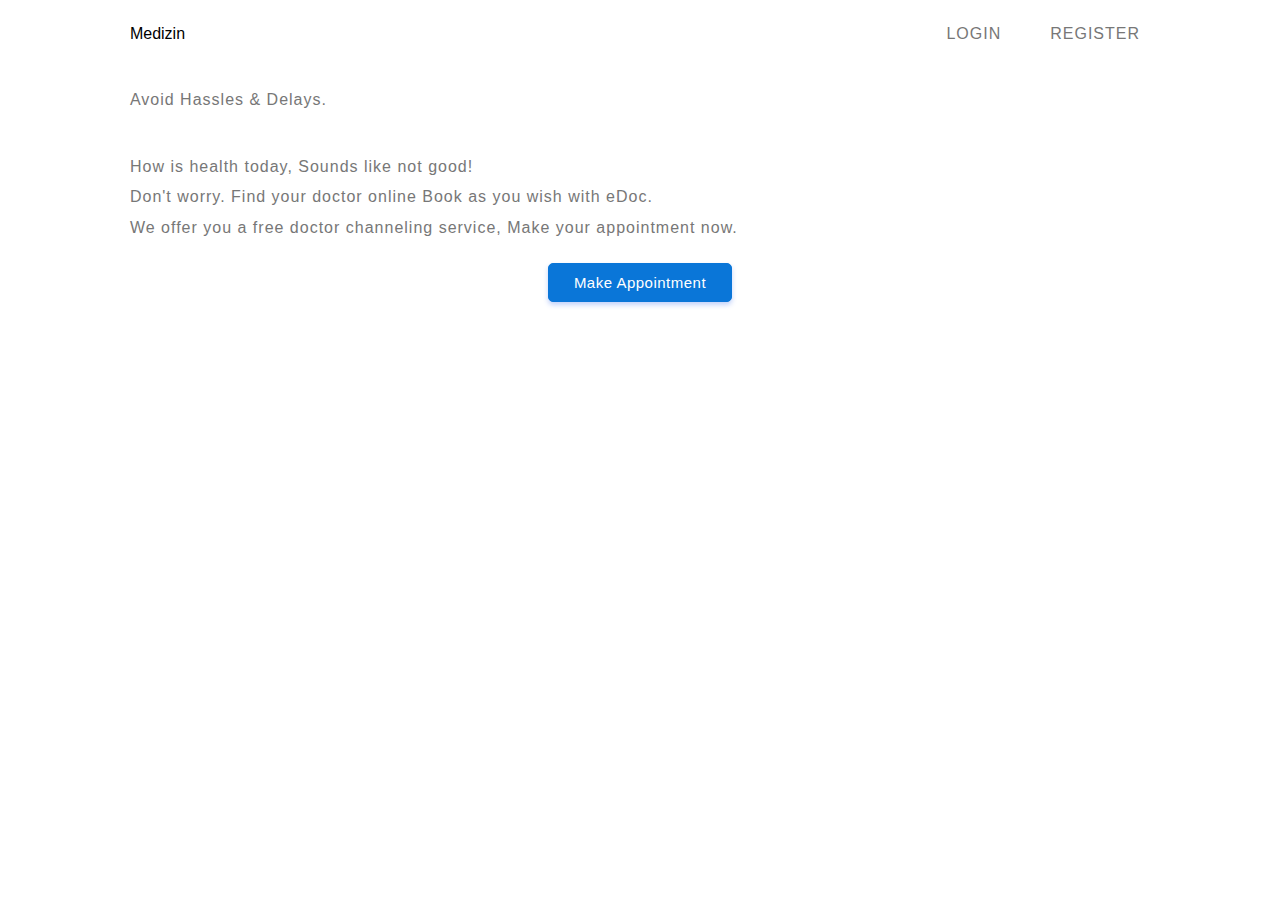
<file: index.html>
<!DOCTYPE html>
<html lang="en">
<head>
    <meta charset="UTF-8">
    <meta http-equiv="X-UA-Compatible" content="IE=edge">
    <meta name="viewport" content="width=device-width, initial-scale=1.0">
    <link rel="stylesheet" href="css/animations.css">  
    <link rel="stylesheet" href="css/main.css">  
    <link rel="stylesheet" href="css/index.css">
    <title>Medizin</title>
    <style>
        table{
            animation: transitionIn-Y-bottom 0.5s;
        }
    </style>
        
</head>
<body>
    
    <div class="full-height">
        <center>
        <table border="0">
            <tr>
                <td width="80%">
                    <font class="edoc-logo">Medizin</font>
                    <font class="edoc-logo-sub"></font>
                </td>
                <td width="10%">
                   <a href="login.php"  class="non-style-link"><p class="nav-item">LOGIN</p></a>
                </td>
                <td  width="10%">
                    <a href="signup.php" class="non-style-link"><p class="nav-item" style="padding-right: 10px;">REGISTER</p></a>
                </td>
            </tr>
            
            <tr>
                <td  colspan="3">
                    <p class="heading-text">Avoid Hassles & Delays.</p>

                </td>
            </tr>
            <tr>
                <td  colspan="3">
                    <p class="sub-text2">How is health today, Sounds like not good!<br>Don't worry. Find your doctor online Book as you wish with eDoc. <br>
                    We offer you a free doctor channeling service, Make your appointment now.</p>
                </td>
            </tr>
            <tr>
                
                <td colspan="3">
                    <center>
                    <a href="login.php" >
                        <input type="button" value="Make Appointment" class="login-btn btn-primary btn" style="padding-left: 25px;padding-right: 25px;padding-top: 10px;padding-bottom: 10px;">
                    </a>
                </center>
                </td>
                
            </tr>
            <tr>
                <td colspan="3">
                   
                </td>
            </tr>
        </table>
        <p class="sub-text2 footer-hashen"></p>
    </center>
    
    </div>
</body>
</html>
</file>
<file: css/animations.css>
/*These transition are from youtube*/

@keyframes transitionIn-X{
    from {
            opacity: 0;
            transform: translateX(-10px);

    }

    to {
            opacity: 1;
            transform: translateX(0);
    }
}
    


@keyframes transitionIn-Y-over{
    from {
            opacity: 0;
            transform: translateY(-10px);

    }

    to {
            opacity: 1;
            transform: translateY(0);
    }
}
    
@keyframes transitionIn-Y-bottom{
    from {
            opacity: 0;
            transform: translateY(30px);

    }

    to {
            opacity: 1;
            transform: translateY(0);
    }
}
    

/* Transition end */
</file>
<file: css/main.css>
@import url('font-inter.css');
:root {
  --primarycolor: #0A76D8;
  --primarycolorhover: #006dd3;
  --btnice:#D8EBFA;
  --btnnicetext:#1b62b3;
}

body{
    margin: 0;
    padding: 0;
    border-spacing: 0;
    font-family: 'Inter', sans-serif;
    
}

*, ::after, ::before{
    box-sizing: border-box;
}


/*------custom-scroll-bar - from w3schools.com------------------*/
/* width */
::-webkit-scrollbar {
    width: 5px;
  }
  
  /* Track */
  ::-webkit-scrollbar-track {
    background: #f1f1f1; 
  }
   
  /* Handle */
  ::-webkit-scrollbar-thumb {
    background: #888; 
    border-radius: 12px;
  }
  
  /* Handle on hover */
  ::-webkit-scrollbar-thumb:hover {
    background: #555; 
  }





.input-text{
    border-radius: 4px;
    border: 0.5px solid rgb(226, 226, 226);
    padding: 10px;
    width: 92%;
    transition: 0.2s;
    outline: none;
}

.input-text{
    border: 1px solid #e9ecef;
    font-size: 14px;
    line-height: 26px;
    background-color: #fff;
    display: block;
    width: 100%;
    padding: .375rem .75rem;
    font-weight: 300;
    line-height: 1.5;
    color: #212529;
    background-color: #fff;
    background-clip: padding-box;
    -webkit-appearance: none;
    -moz-appearance: none;
    appearance: none;
    border-radius: .25rem;
    transition: border-color .15s ease-in-out,box-shadow .15s ease-in-out;
}

.input-text:hover{
    background-color: rgb(250, 250, 250);
    transition: 0.2s;
    outline: none;
}

.input-text:focus{
    border: 1px solid rgb(10,118,216);
    transition: 0.2s;
}

.input-text::placeholder{
    font-family: 'Inter', sans-serif;
}



/* -----------Buttons---------------*/
.btn{
    cursor: pointer;
    padding: 8px 20px;
    outline: none;
    text-decoration: none;
    font-size: 15px;
    letter-spacing: 0.5px;
    transition: all 0.3s;
    border-radius: 5px;
    font-family: 'Inter', sans-serif;
}


.btn:hover{
    background-color: var(--primarycolorhover);
    box-shadow: none;
    transition: all 0.5s;
    font-family: 'Inter', sans-serif;

}


.btn-primary{
    background-color: var(--primarycolor) ;
    border: 1px solid var(--primarycolor) ;
    color: #fff ;
    box-shadow: 0 3px 5px 0 rgba(57,108,240,0.3);
}

.btn-primary-soft{
    background-color: #D8EBFA ;
    /*border: 1px solid rgba(57,108,240,0.1) ;*/    color: #1969AA;
    font-weight: 500;
    font-size: 16px;
    border: none;
    /*box-shadow: 0 3px 5px 0 rgba(57,108,240,0.3)*/
}


.btn-primary-soft:hover{
    background-color: var(--primarycolor) ;
    /*border: 1px solid rgba(57,108,240,0.1) ;*/
    color: #fff ;
    box-shadow: 0 3px 5px 0 rgba(57,108,240,0.3);
}


.btn-in-text{
    font-size: 15px;
    letter-spacing: 0.5px;
}

.non-style-link:link, .non-style-link:visited, .non-style-link:hover, .non-style-link:active{
    text-decoration: none;
    color: rgb(43, 43, 43);
}




.btn-label{
    margin-left: 10px;
    padding: 12px 12px;
    outline: none;
    text-decoration: none;
    font-size: 15px;
    letter-spacing: 0.5px;
    transition: all 0.3s;
    border-radius: 5px;
    background-color: #f0f0f073;
    border: 1px solid rgba(57,108,240,0.1) ;
    font-family: 'Inter', sans-serif;
}


.sub-table{
    border: 1px solid #ebebeb;
    border-radius: 8px;
    
}

.filter-container{
  width: 92.5%;
  border: 1px solid #ebebeb;
  border-radius: 8px;
  margin-bottom: 20px;
  border-spacing: 0;
  padding: 0;
}

.filter-container-items{
  margin-top: 7.5px;
  margin-left: 20px;


}
.table-headin{
    font-size: 16px;
    font-weight: 500;
    padding: 10px;
    border-bottom: 3px solid var(--primarycolor);
}

.abc{
  width: 100%;
  height: 550px;
  overflow: auto;
}





        
.overlay {
    position: fixed;
    top: 0;
    bottom: 0;
    left: 0;
    right: 0;
    background: rgba(0, 0, 0, 0.7);
    transition: opacity 500ms;
    opacity: 1;
  }
  .overlay:target {
    visibility: visible;
    opacity: 1;
    
  }
  
  .popup {
    margin: 70px auto;
    padding: 20px;
    background: #fff;
    border-radius: 5px;
    width: 50%;
    position: relative;
    transition: all 5s ease-in-out;
  }
  
  .popup h2 {
    margin-top: 0;
    color: #333;
  }
  .popup .close {
    position: absolute;
    top: 20px;
    right: 30px;
    transition: all 200ms;
    font-size: 30px;
    font-weight: bold;
    text-decoration: none;
    color: #333;
  }
  .popup .close:hover {
    color: var(--primarycolorhover);
  }
  .popup .content {
    max-height: 30%;
    overflow: auto;
  }
  
  @media screen and (max-width: 700px){
    .box{
      width: 70%;
    }
    .popup{
      width: 70%;
    }
  }


input[type=search] {
    background-image: url('../img/search.svg');
    background-position: 10px 50%;
    background-repeat: no-repeat;
    transition: 0.5s;
    padding: 8px 20px 8px 40px;
}

input[type=search]:focus {
    transition: 0.5s;
}

.box {
  width: 120px;
  height: 30px;
  border: 1px solid #e9ecef;
  font-size: 14px;
  color: #212529;
  background-color: #fff;
  line-height: 26px;
  font-weight: 300;
  border-radius: .25rem;
  padding: .375rem .75rem;
  line-height: 1.5;
  width: 100%;
  background-clip: padding-box;
  transition: border-color .15s ease-in-out,box-shadow .15s ease-in-out;
}



.btn-primary-gray{
  background-color: #fff;
  border: 2px solid #c9cbce9f;
  color: #212529d0;
  box-shadow: 0 3px 5px 0 rgba(95, 95, 97, 0.3);
}



.btn-primary-gray:hover{
  background-color: #5185ffa9;
  box-shadow: 0 3px 5px 0 rgba(95, 95, 97, 0.3);
}



.button-icon{
  
  background-position: 10px 50%;
  background-repeat: no-repeat;
  transition: 0.5s;
  padding: 8px 20px 8px 40px;
}



.menu-btn{
  padding:6px;
  color: #3b3b3b;
  background-position: 30% 50%;
  background-repeat: no-repeat;
  transition: 0.5s;
  
}

.menu-text{
  padding-left: 40%;
  font-weight: 500;
  font-size: 16px;
  
}


.menu-active{
  color: var(--primarycolor);
  border-right: 7px solid var(--primarycolor);
  background-color: var();
}

.menu-btn:hover{
  background-color: var(--btnice);
  color: var(--primarycolor);
}

.non-style-link-menu:link, .non-style-link-menu:visited,  .non-style-link-menu:active{
  text-decoration: none;
  color: #3b3b3b;
}
.non-style-link-menu:hover{
  text-decoration: none;
  color: var(--primarycolor);
}

.non-style-link-menu-active:link, .non-style-link-menu-active:visited,  .non-style-link-menu-active:active{
  text-decoration: none;
  color: var(--primarycolor);
}



.menu-icon-dashbord{
  background-image: url('../img/icons/dashboard.svg');
}


.menu-icon-doctor{
  background-image: url('../img/icons/doctors.svg');
}
.menu-icon-schedule{
  background-image: url('../img/icons/schedule.svg');
}
.menu-icon-appoinment{
  background-image: url('../img/icons/book.svg');
}
.menu-icon-patient{
  background-image: url('../img/icons/patients.svg');
}
.menu-icon-settings{
  background-image: url('../img/icons/settings.svg');
}

.menu-icon-session{
  background-image: url('../img/icons/session.svg');
}
.menu-icon-home{
  background-image: url('../img/icons/home.svg');
}



.menu-icon-dashbord:hover,.menu-icon-dashbord-active{
  color: var(--primarycolor);

  background-image: url('../img/icons/dashboard-hover.svg');
}


.menu-icon-doctor:hover,.menu-icon-doctor-active{
  color: var(--primarycolor);
  background-image: url('../img/icons/doctors-hover.svg');
}
.menu-icon-schedule:hover,.menu-icon-schedule-active{
  color: var(--primarycolor);
  
  background-image: url('../img/icons/schedule-hover.svg');
}
.menu-icon-appoinment:hover,.menu-icon-appoinment-active{
  color: var(--primarycolor);
  
  background-image: url('../img/icons/book-hover.svg');
}
.menu-icon-patient:hover,.menu-icon-patient-active{
  color: var(--primarycolor);
  
  background-image: url('../img/icons/patients-hover.svg');
}

.menu-icon-settings:hover,.menu-icon-settings-active{
  color: var(--primarycolor);
  
  background-image: url('../img/icons/settings-iceblue.svg');
}

.menu-icon-session:hover,.menu-icon-session-active{
  color: var(--primarycolor);
  
  background-image: url('../img/icons/session-iceblue.svg');
}
.menu-icon-home:hover,.menu-icon-home-active{
  color: var(--primarycolor);
  
  background-image: url('../img/icons/home-iceblue.svg');
}





.btn-icon-back{
  background-image: url('../img/icons/back-iceblue.svg');
  background-position: 18px 50%;
  background-repeat: no-repeat;
  transition: 0.5s;
  padding: 8px 20px 8px 40px;
}

.btn-icon-back:hover{
  background-image: url('../img/icons/back-white.svg');
}


.btn-edit{
  background-image: url('../img/icons/edit-iceblue.svg');
}
.btn-edit:hover{
  background-image: url('../img/icons/edit-white.svg');
}

.btn-view{
  background-image: url('../img/icons/view-iceblue.svg');
}
.btn-view:hover{
  background-image: url('../img/icons/view-white.svg');
}

.btn-delete{
  background-image: url('../img/icons/delete-iceblue.svg');
}
.btn-delete:hover{
  background-image: url('../img/icons/delete-white.svg');
}

.btn-filter{
  background-image: url('../img/icons/filter-iceblue.svg');
  background-position: 15px 50%;
}
.btn-filter:hover{
  background-image: url('../img/icons/filter-white.svg');
}




.dashboard-items{
  
  border: 2px solid #c9cbce9f;
  border-radius: 7px;
  color: var(--primarycolor);
  /*background-color: #d8ebfa25 ;*/
  /*box-shadow: 0 3px 5px 0 rgba(95, 95, 97, 0.3);*/
}


.h1-dashboard{
  margin: 0;
  padding: 0;
  font-size: 25px;
  font-weight: 600;
  line-height: 0;
  padding-top: 20px;
}

.h3-dashboard{
  margin: 0;
  padding: 0;
  font-size: 20px;
  font-weight: 500;
  color: #212529e3;
}

.dashboard-icons{
  background-color: rgba(184, 184, 184, 0.247);
  padding-top: 30px;
  padding-bottom: 30px;
  border-radius: 7px;
  margin-left: 40px;
  margin-right: 0px;
  
}
.dashboard-icons-setting{
  background-color: rgba(184, 184, 184, 0.247);
  padding-top: 30px;
  padding-bottom: 30px;
  border-radius: 7px;
  margin-left: 5px;
  margin-right: 20px;
  
}

.setting-tabs:hover{
  background-color: #d6d6d657;
}


.doctor-header{
  background-image: url(../img/b8.jpg);
  color: rgba(0, 0, 0, 0.87);
  background-size: 100%;
  background-repeat: no-repeat;
  padding: 20px;
  padding-left: 35px;
}

.patient-header{
  background-image: url(../img/b3.jpg);
}

.search-items{
  padding:20px;
  margin:10px;
  width:95%;
  display: flex;
  padding-left:0;
  padding-left: 30px;
  box-sizing: border-box;
  line-height: 1.5;
  box-shadow: 0 3px 5px 0 rgba(95, 95, 97, 0.068);
}


.h1-search{
  margin: 0;
  padding: 0;
  font-size: 23px;
  font-weight: 600;
  padding-top: 20px;
  padding-bottom: 10px;
}

.h3-search{
  margin: 0;
  padding: 0;
  font-size: 15px;
  font-weight: 500;
  color: #212529e3;
  
}

.h4-search{
  margin: 0;
  padding: 0;
  font-size: 13px;
  font-weight: 400;
  color: #212529e3;
}

.btn-book{
  background-image: url('../img/icons/book-balck.svg');
  background-position: 68% 50%;
  background-repeat: no-repeat;
  transition: 0.5s;
}
</file>
<file: css/index.css>
/*--
	Author: W3Layouts
	Author URL: http://w3layouts.com
	License: Creative Commons Attribution 3.0 Unported
	License URL: http://creativecommons.org/licenses/by/3.0/
--*/

html,
body {
    margin: 0;
    font-size: 100%;
    background: #fff;
    font-family: 'Source Sans Pro', sans-serif;
    scroll-behavior: smooth;
}

body a {
    text-decoration: none;
    transition: 0.5s all;
    -webkit-transition: 0.5s all;
    -moz-transition: 0.5s all;
    -o-transition: 0.5s all;
    -ms-transition: 0.5s all;
}

a:hover {
    text-decoration: none;
    opacity: 0.8;
}

input[type="button"],
input[type="submit"],
input[type="text"],
input[type="email"],
input[type="search"] {
    transition: 0.5s all;
    -webkit-transition: 0.5s all;
    -moz-transition: 0.5s all;
    -o-transition: 0.5s all;
    -ms-transition: 0.5s all;
    font-family: 'Dosis', sans-serif;

}

h1,
h2,
h3,
h4,
h5,
h6 {
    margin: 0;
    letter-spacing: 1px;
    font-weight: 400;
    font-family: 'Dosis', sans-serif;
}

p {
    font-size: 1em;
    color: #777;
    line-height: 1.9em;
    letter-spacing: 1px;
}

ul {
    margin: 0;
    padding: 0;
}

/*-- header --*/
/*-- header --*/

a.navbar-brand {
    font-size: 0.9em;
    color: #fff;
    padding: 0;
    font-weight: 600;
    margin: 0;
    letter-spacing: 1px;
    text-shadow: 0 1px 2px rgba(0, 0, 0, 0.37);
    position: relative;
}

a.navbar-brand.logo span {
    font-size: 2em;
    vertical-align: middle;
}
.chatbot-button {
    position: fixed;
    bottom: 10px;
    right: 10px;
    z-index: 9999;
}

.chatbot-button img {
    width: 200px;
    height: 200px;
    border-radius: 50%;
    cursor: pointer;
}
/*-- //header --*/
/* banner style */
.banner_w3pvt {
    position: relative;
    z-index: 1;
}

.banner-top {
    background-image: url("../images/banner1.png");
    background-repeat: no-repeat;
    background-size: cover;
}


.banner-top1 {
    background: url(../images/banner2.jpg) no-repeat center;
    background-size: cover;
    -webkit-background-size: cover;
    -moz-background-size: cover;
    -o-background-size: cover;
    -moz-background-size: cover;
}

.banner-top2 {
    background: url(../images/banner3.jpg) no-repeat 0px 0px;
    background-size: cover;
    -webkit-background-size: cover;
    -moz-background-size: cover;
    -o-background-size: cover;
    -moz-background-size: cover;
}

.banner-top3 {
    background: url(../images/banner4.jpg) no-repeat center;
    background-size: cover;
    -webkit-background-size: cover;
    -moz-background-size: cover;
    -o-background-size: cover;
    -moz-background-size: cover;
}

.banner-info {
    padding-top: 17em;
}

.banner-w3layouts-inner {
    text-align: left;
    background: #fff;
    padding: 2em;
    width: 50%;
}

.banner-info h3 {
    text-shadow: 3px 1px 3px rgba(45, 45, 45, 0.38);
    font-size: 2.3em;
    letter-spacing: 2px;
    color: #484747;
    font-weight: 600;
    line-height: 1.5em;
    text-transform: capitalize;
}

.banner-info h4 {
    color: #f54785;
    margin: 1em 0;
    letter-spacing: 3px;
    text-transform: capitalize;
    font-weight: 400;
    font-size: 1.2em;
}

.banner-info i {
    vertical-align: middle;
}

.banner-top,
.banner-top1,
.banner-top2,
.banner-top3 {
    min-height: 50em;
}

.overlay {
    min-height: 50em;
    background: rgba(0, 0, 0, 0.6);
}

.overlay1 {
    min-height: 750px;
    background: rgba(0, 0, 0, 0.5);
}

.read,
.book-appo {
    padding: 11px 30px;
    color: #fff;
    font-size: 1em;
    font-weight: 400;
    /* text-transform: uppercase; */
    letter-spacing: 2px;
    display: inline-block;
    border: none;
    outline: none;
    background: #4cc2c4;
}

.read:hover,
.book-appo {
    opacity: 0.9;
}

.book-appo {
    background: #f54785;
}

/*-- //banner style --*/

/*-- //banner --*/

/*-- banner --*/


/* //banner */

/* header */
/* CSS Document */
header {
    position: absolute;
    z-index: 9;
    width: 100%;
    padding: 1rem 0;
}

.toggle,
[id^=drop] {
    display: none;
}

/* Giving a background-color to the nav container. */
nav {
    margin: 0;
    padding: 0;
}


/* Since we'll have the "ul li" "float:left"
 * we need to add a clear after the container. */

nav:after {
    content: "";
    display: table;
    clear: both;
}

/* Removing padding, margin and "list-style" from the "ul",
 * and adding "position:reltive" */
nav ul {
    float: right;
    padding: 0;
    margin: 0;
    list-style: none;
    position: relative;
}

nav ul {
    margin: 0;
    padding: 0;
    list-style-type: none;
}

nav ul li {
    margin: 0 0.5em;
    display: inline-block;
}

/* Styling the links */
nav a {
    font-weight: 400;
    text-transform: uppercase;
    color: #fff;
    letter-spacing: 2px;
    font-size: 1em;
    position: relative;
    padding: 0.2rem;
}


nav ul li ul li:hover {
    background: #f8f9fa;
}

/* Background color change on Hover */
nav a:hover {
    color: #ddd;
    background: transparent;
}

.menu li.active a {
    color: #4cc2c4;
}

/* Hide Dropdowns by Default
 * and giving it a position of absolute */
nav ul ul {
    display: none;
    position: absolute;
    /* has to be the same number as the "line-height" of "nav a" */
    top: 25px;
    background: #fff;
    padding: 10px;
}

ul.inner-dropdown a:hover {
    color: #333;
}

/* Display Dropdowns on Hover */
nav ul li:hover > ul {
    display: inherit;
}

/* Fisrt Tier Dropdown */
nav ul ul li {
    width: 160px;
    float: none;
    display: list-item;
    position: relative;
}

nav ul ul li a {
    color: #333;
    padding: 5px 10px;
    display: block;
}

/* Second, Third and more Tiers	
 * We move the 2nd and 3rd etc tier dropdowns to the left
 * by the amount of the width of the first tier.
*/
nav ul ul ul li {
    position: relative;
    top: -60px;
    /* has to be the same number as the "width" of "nav ul ul li" */
    left: 170px;
}


/* Change ' +' in order to change the Dropdown symbol */
li > a:only-child:after {
    content: '';
}


/* Media Queries
--------------------------------------------- */

@media all and (max-width : 992px) {

    #logo {
        display: block;
        padding: 0;
        width: 100%;
        text-align: center;
        float: none;
    }

    nav {
        margin: 0;
    }

    .header-section {
        float: left;
    }

    nav ul {
        width: 100%;
    }

    /* Hide the navigation menu by default */
    /* Also hide the  */
    .toggle + a,
    .menu {
        display: none;
    }

    /* Stylinf the toggle lable */
    .toggle {
        display: block;
        padding: 4px 18px;
        font-size: 20px;
        text-decoration: none;
        border: none;
        float: right;
        background-color: #333;
        color: #fff;
        cursor: pointer !important;
    }

    .menu .toggle {
        float: none;
        text-align: center;
        margin: auto;
        width: 25%;
        padding: 5px;
        font-weight: normal;
        font-size: 15px;
        letter-spacing: 1px;
        background: none;
        color: #333;
    }

    .toggle:hover {
        color: #333;
        background-color: #fff;
    }

    /* Display Dropdown when clicked on Parent Lable */
    [id^=drop]:checked + ul {
        display: block;
        background: #e9ecef;
        padding: 15px 0;
        text-align: center;
    }

    /* Change menu item's width to 100% */
    nav ul li {
        display: block;
        width: 100%;
        padding: 5px 0;
        margin: 0;
    }

    nav ul ul .toggle,
    nav ul ul a {
        padding: 0 40px;
    }

    nav ul ul ul a {
        padding: 0 80px;
    }

    nav a:hover,
    nav ul ul ul a {
        background-color: transparent;
    }

    nav ul li ul li .toggle,
    nav ul ul a,
    nav ul ul ul a {
        padding: 14px 20px;
        color: #FFF;
        font-size: 17px;
    }

    /* Hide Dropdowns by Default */
    nav ul ul {
        float: none;
        position: static;
        color: #ffffff;
        /* has to be the same number as the "line-height" of "nav a" */
    }

    /* Hide menus on hover */
    nav ul ul li:hover > ul,
    nav ul li:hover > ul {
        display: none;
    }

    /* Fisrt Tier Dropdown */
    nav ul ul li {
        display: block;
        width: 100%;
        padding: 0;
    }

    nav ul ul ul li {
        position: static;
        /* has to be the same number as the "width" of "nav ul ul li" */

    }

    nav a {
        color: #333;
    }

    nav a:hover {
        color: #333;
    }

    .menu li.active a {
        color: #333;
    }

    nav ul ul li a {
        display: inline-block;
        font-size: 15px;
    }

    ul.inner-dropdown {
        padding-bottom: 0 !important;
        padding-top: 8px !important;
    }
}

@media all and (max-width : 330px) {

    nav ul li {
        display: block;
        width: 94%;
    }

}

li.icons a {
    width: 34px;
    height: 34px;
    text-align: center;
    display: inline-block;
    font-size: 13px;
    border-radius: 50%;
    line-height: 33px;
    padding: 0;
}

li.icons a.face-bk {
    background: #3b5998;
}

li.icons a.linkedin {
    background: #1da1f2;
}

li.icons a.instagram {
    background: #ea4c89;
}




/*-- // header --*/
/*-- //banner --*/

/*-- //heading --*/

/*-- part --*/
.inner-sec-w3ls {
    padding-left: 3em;
    padding-right: 3em;
}

.sub-para {
    font-size: 1.1em;
    width: 69%;
    margin: 0 auto;
    color: #555;
    line-height: 1.7em;
    font-weight: 600;
}

.sub-para.two {
    width: 69%;
    margin: 0;
}

h3.title-w3pvt {
    font-size: 3em;
    letter-spacing: 1px;
    color: #292a2b;
}

/*-- //part --*/
.gd-bottom {
    border-left: 1px solid #ddd;
}

.gd-bottom.one {
    border: none;
}

.bottom-gd {
    padding: 1em 2em;
}

.gd-bottom h3,
.ser-one h3 {
    color: #343a40;
    letter-spacing: 1px;
    margin-top: 0em;
    font-size: 1.4em;
    font-weight: 500;
}

.gd-bottom p {
    margin: 0;
}

.gd-bottom span,
.ser-one span {
    font-size: 2em;
    text-align: center;
    color: #ff4c4c;
    color: #f54785;
    margin-bottom: 0.7em;
}

ul.tic-info li span {
    color: #8fe5f3;
    margin-right: 1em;
}

ul.tic-info li {
    color: #566773;
    font-size: 0.9em;
    line-height: 2.2em;
    letter-spacing: 1px;
}


/*-- //features --*/
.last-content {
    background: url(../images/banner4.jpg) center no-repeat;
    -webkit-background-size: cover;
    -moz-background-size: cover;
    -o-background-size: cover;
    -ms-background-size: cover;
    background-size: cover;
    position: relative;
    min-height: 46em;
}

.booking h3 {
    font-size: 1.8em;
    letter-spacing: 1px;
    color: #3e3f40;
    font-weight: 500;
}

.overlay-last {
    min-height: 46em;
    background: rgba(0, 0, 0, 0.6);
}

.booking {
    background: #fff;
    padding: 4em 4em;
    position: relative;
    margin-top: 7em;
}

.booking input[type="text"],
.booking input[type="email"],
.booking input[type="password"],
.booking select {
    outline: none;
    font-size: 15px;
    border: none;
    color: #666;
    letter-spacing: 1px;
    padding: 13px 15px;
    width: 100%;
    box-sizing: border-box;
    margin-bottom: 15px;
    text-transform: capitalize;
    background: #f6f6f6;
}

.content-right h4 {
    font-size: 1.6em;
    letter-spacing: 1px;
    color: #3e3f40;
    font-weight: 500;
}

/*-- /stats --*/
.counter.two {
    border-left: 1px solid #c3c5c6;
    border-right: 1px solid #c3c5c6;
}

.counter span {
    font-size: 2em;
    text-align: center;
    color: #ff4c4c;
    color: #f54785;
    margin-bottom: 0.7em;
}

.counter-info h4 {
    font-size: 2.5em;
    letter-spacing: 1px;
    color: #3e3f40;
    font-weight: 500;
}

.counter-info p {
    font-size: 1.1em;
    color: #555;
    line-height: 1.7em;
    font-weight: 600;
    padding: 0 3em;
    margin-top: 0.5em;
}

/*-- //stats --*/
/*-- //services --*/
/*--/tab-content --*/
.tabs-blue {
    background: #4cc2c4;
}

.tabs-gray {
    background: #e5fbfb;
}

.tab-main {
    padding: 40px 0;
    border: none;
    background: transparent;
    box-shadow: none;
    text-align: center;
}

.inner-w3layouts-wrap {
    padding-top: 4em;
    text-align: center;

}


.tab-main input.w3layouts-sm {
    display: none;
}



.tab-main label {
    display: inline-block;
    margin: 0 1em;
    padding: 15px 25px;
    font-weight: 600;
    text-align: center;
    color: #1e272e;
    border: 1px solid transparent;
    font-family: 'Dosis', sans-serif;
    letter-spacing: 2px;
    font-size: 1.1em;

}

.tab-main span {
    margin-right: 0.5em;
}

.tab-main section {
    display: none;
    padding: 4em 0 2em 0;
    border-top: 1px solid #abc;
}

.tabs-blue .card {
    border: none;
}

/*----*
.tab-main label:before {
    font-family: fontawesome;
    font-weight: normal;
    margin-right: 10px;
    opacity: 0;
    display: none;
}

.tab-main label[for*='1']:before {
    content: '\f1cb';
}

.tab-main label[for*='2']:before {
    content: '\f17d';
}

.tab-main label[for*='3']:before {
    content: '\f16c';
}

.tab-main label[for*='4']:before {
    content: '\f171';
}
/*----*/
.tab-main label:hover {
    color: #f54785;
    cursor: pointer;
}

.tab-main input:checked + label {
    color: #f54785;
    border: none;
    border-top: none;
    border-bottom: 2px solid #f54785;
}



.tab-main #tab1:checked ~ #content1,
.tab-main #tab2:checked ~ #content2,
.tab-main #tab3:checked ~ #content3,
.tab-main #tab4:checked ~ #content4 {
    display: block;
}

@media screen and (max-width: 800px) {
    .tab-main label:before {
        margin: 0;
        font-size: 18px;
    }
}

@media screen and (max-width: 500px) {
    .tab-main label {
        padding: 15px;
    }
}

/*--//tab-content --*/
/* gallery page */
.gal-img img,
.popup img {
    width: 100%;
}

/* popup */
.popup-effect {
    position: fixed;
    top: 0;
    bottom: 0;
    left: 0;
    right: 0;
    background: rgba(0, 0, 0, 0.7);
    transition: opacity 0ms;
    visibility: hidden;
    opacity: 0;
    z-index: 99;
}

.popup-effect:target {
    visibility: visible;
    opacity: 1;
}

.popup {
    background: #fff;
    border-radius: 4px;
    max-width: 430px;
    position: relative;
    margin: 8em auto;
    padding: 3em 2em;
    z-index: 999;
    text-align: center;
}

.popup .close {
    position: absolute;
    top: 5px;
    right: 15px;
    transition: all 200ms;
    font-size: 30px;
    font-weight: bold;
    text-decoration: none;
    color: #000;
}


/* //popup */
/* //gallery page */
/*--testimonials--*/
.testimonials {
    background: #1e272e;
}

.testi_grid img {
    border-radius: 50%;
    -webkit-border-radius: 50%;
    -o-border-radius: 50%;
    -ms-border-radius: 50%;
    box-shadow: 3px 3px 16px 0 rgba(12, 12, 12, 0.68);
}

.testimonials_grid span {
    color: #f54785;
    font-size: 2em;
}

h3.title-w3pvt.two {
    color: #fff;
}

.testi_grid h5 {
    font-size: 1em;
    font-weight: 600;
    color: #00BFA5;
    margin: 1em 0 0em 0;
}

.test-content {
    margin: 0 auto;
    width: 50%;
    text-align: center;
}

.testi_grid label {
    letter-spacing: 2px;
    font-size: 0.9em;
    color: #555;
}
.testi_grid .img-fluid {
    margin-right: 10px; /* Adjust the margin value to create the desired space */
}


.testimonials_grid p {
    color: #fff;
    font-weight: 500;
    letter-spacing: 2px;
}

/*--//testimonials--*/
.main-w3layouts-header-sec.inner {
    background: url(../images/banner1.jpg) no-repeat center;
    background-size: cover;
    -webkit-background-size: cover;
    -moz-background-size: cover;
    -o-background-size: cover;
    -moz-background-size: cover;
    min-height: 25em;
}

.overlay.inner {
    min-height: 25em;
    background: rgba(0, 0, 0, 0.6);
}

ol.breadcrumb {
    background: none;
    margin: 0;
    padding: 1em 2em;
    background: #f2f2f3;
}

li.breadcrumb-item {
    font-size: 0.9em;
    letter-spacing: 1px;
}

li.breadcrumb-item a {
    color: #ea357b;
}

/*-- /single-page --*/
.content-sing-w3layouts h4 {
    color: #555;
    font-size: 1.4em;
    margin: 1em 0;
    letter-spacing: 2px;
    font-weight: 600;
}

h4.leave-w3layouts {
    font-size: 1.4em;
    color: #4f5152;
    font-weight: 600;
    letter-spacing: 2px;
    margin-bottom: 2em;
}

.media h5 {
    font-size: 1em;
    color: #555;
    font-weight: 600;
    letter-spacing: 1px;
    margin-bottom: 2em;
}

.single-w3pvt-page .form-group label {
    letter-spacing: 1px;
    font-size: 15px;
    color: #777879;
    font-weight: 600;
    margin-bottom: 1em;
}

.single-w3pvt-page input[type="text"],
.single-w3pvt-page input[type="email"],
.single-w3pvt-page textarea,
.single-w3pvt-page select {
    font-size: 14px;
    letter-spacing: 1px;
    text-transform: capitalize;
    padding: 15px 20px;
    color: #666;
    letter-spacing: 2px;
    box-sizing: border-box;
    outline: none;
    background: transparent;
    transition: border-color 0.15s ease-in-out, box-shadow 0.15s ease-in-out;
}

.single-w3pvt-page button.btn.submit {
    color: #fff;
    border: none;
    padding: 1em 3em;
    text-decoration: none;
    background: #f54785;
    cursor: pointer;
    border-radius: 4px;
    -webkit-border-radius: 4px;
    -o-border-radius: 4px;
    -moz-border-radius: 4px;
    -ms-border-radius: 4px;
    font-weight: 400;
    letter-spacing: 2px;
    font-size: 1em;
    text-transform: uppercase;
}

.single-w3pvt-page img {
    border-radius: 4px;
    -webkit-border-radius: 4px;
    -o-border-radius: 4px;
    -moz-border-radius: 4px;
    -ms-border-radius: 4px;
}

/*-- //single-page --*/
/*--/footer--*/

footer {
    background: #f7f7f7;
}

h3.footer-title {
    font-size: 1.4em;
    font-weight: 500;
    letter-spacing: 1px;
    color: #3d3f44;
}

footer p {
    font-size: 0.9em;
}

form.w3layouts-newsletter {
    display: flex;
    margin-bottom: 2.5em;
}

.bottom-w3layouts-sec-nav {
    border-top: 1px solid #ddd;
}

.w3layouts-newsletter input[type="email"] {
    padding: 0.6em 1em;
    font-size: 15px;
    color: #000;
    outline: none;
    letter-spacing: 2px;
    border: none;
    border: none;
    flex-basis: 100%;
    background: #efeeee;
}

.w3layouts-newsletter button.btn1 {
    color: #4cc2c4;
    font-size: 17px;
    letter-spacing: 1px;
    padding: 14px 0;
    border: transparent;
    text-transform: uppercase;
    -webkit-transition: 0.5s all;
    -moz-transition: 0.5s all;
    transition: 0.5s all;
    background: #1e272e;
    font-weight: 600;
    cursor: pointer;
    border-radius: 0;
    padding: 0.7em 2em;
}

h2.logo-2 a {
    font-weight: 400;
    font-size: 1.5em;
    color: #1c1d21;
    text-shadow: 2px 5px 3px rgba(0, 0, 0, 0.06);

}

h2.logo-2 span {
    font-size: 1.7em;
    vertical-align: middle;
    color: #4cc2c4;
}

/*--contact--*/

/*-- Contact --*/
.map iframe {
    border: none;
    width: 100%;
    min-height: 30em;
}

.map {
    position: relative;
    margin-bottom: 20em;
}

.contact-right-info h3 {
    color: #eee;
    font-size: 24px;
    letter-spacing: 1px;
}

.form h3 {
    color: #333;
    font-size: 24px;
    letter-spacing: 1px;
}

.contact-right-info p {
    margin: 0;
    font-size: 15px;
    color: #999;
    letter-spacing: 1px;
}

.main_grid_contact {
    display: flex;
    width: 70%;
    position: absolute;
    bottom: -50%;
    left: 15%;
    -webkit-box-shadow: -5px 6px 25px -12px rgba(0, 0, 0, 0.75);
    -moz-box-shadow: -5px 6px 25px -12px rgba(0, 0, 0, 0.75);
    box-shadow: -5px 6px 25px -12px rgba(0, 0, 0, 0.75);
}

.form {
    flex-basis: 60%;
    -webkit-flex-basis: 60%;
    padding: 3em 4em;
    background: #fff;
}

.contact-right-info {
    flex-basis: 40%;
    -webkit-flex-basis: 40%;
    padding: 3em 3em;
    background: #222;
}

.input-group input[type="text"],
.input-group input[type="email"] {
    font-size: 14px;
    letter-spacing: 1px;
    text-transform: capitalize;
    padding: 15px 20px;
    width: 49%;
    color: #666;
    letter-spacing: 2px;
    box-sizing: border-box;
    outline: none;
    background: transparent;
}

.input-group input.margin2 {
    margin-right: 2%;
}

.input-group1 button.btn {
    font-size: 15px;
    text-transform: uppercase;
    letter-spacing: 2px;
    outline: none;
    cursor: pointer;
    color: #fff;
    background: #f54785;
    padding: 15px;
    border: none;
    margin: 10px 0 0 auto;
    transition: all 0.5s ease-in;
    font-weight: 700;
}

textarea {
    font-size: 14px;
    resize: none;
    text-transform: capitalize;
    padding: 15px 20px;
    letter-spacing: 1px;
    width: 100%;
    box-sizing: border-box;
    outline: none;
    color: #666;
    background: transparent;
}

.contact-right-info address p span {
    width: 25px;
    margin-left: 0px;
    display: inline-block;
    color: #fff;
}

.contact-right-info address p,
.contact-right-info address p a {
    color: #bbb;
}

.contact-right-info address {
    margin-bottom: 2rem;
    margin-top: 2rem;
}

.adress-w3pvt-info h6 {
    font-size: 1.2em;
    color: #3d3d3e;
    font-weight: 600;
    letter-spacing: 1px;
    margin: 1em 0;
}

.adress-w3pvt-info span {
    color: #4cc2c4;
    font-size: 2em;
    vertical-align: middle;
}

.adress-w3pvt-info p {
    margin: 0;

}

a.mail {
    color: #777;
    line-height: 2em;
}

/*-- //Contact --*/
/* social icons */
.w3layouts_social_list li {
    display: inline-block;
}

.w3layouts_social_list li a {
    width: 34px;
    height: 34px;
    text-align: center;
    display: inline-block;
    font-size: 13px;
    border-radius: 50%;
}

.w3layouts_social_list li a span {
    color: #fff;
    line-height: 34px;
}

a.w3pvt_facebook {
    background: #3b5998;
}

a.w3pvt_twitter {
    background: #1da1f2;
}

a.w3pvt_dribble {
    background: #ea4c89;
}

a.w3pvt_google {
    background: #F44336;
}

/* //social-icons */

/* contact address */
.contact-info h4,
h4.sub-con-fo {
    font-size: 0.9em;
    letter-spacing: 1px;
    color: #5e5e61;
    font-weight: 600;
    text-transform: uppercase;
}

.footer-grid_section_w3layouts li a {
    color: #727377;
    font-size: 0.8em;
    letter-spacing: 1px;
}

.footer-grid_section_w3layouts li a:hover {
    opacity: 0.8;
}

.footer-title h3 {
    font-size: 24px;
    color: #f3f3f3;
    letter-spacing: 1px;
}

ul.w3layouts-icons li a {
    text-transform: uppercase;
}

.footer-right {
    border-left: 1px solid #ddd;
    padding: 5em 0em 5em 2em;
}

.footer-grid_section_w3layouts {
    padding: 5em 0;
}

.contact-info a {
    color: #777;
}

/* //contact address */

/* copyright */
.cpy-right-sec {
    background: #1c1d21;
}

.cpy-right {
    background: #f7f7f7;
    border-top: 1px solid #ddd;
}

.cpy-right p {
    letter-spacing: 2px;
    font-size: 14px;
    margin-bottom: 0;
    margin-top: 0.9em;
    color: #555;
}

.cpy-right p a {
    color: #555;
}

.cpy-right p a:hover {
    color: #ff6b6b;
}

/* //copyright */

/*--//footer--*/

/*-- to-top --*/
a.move-top span {
    color: #212529;
    text-align: center;
    border: none;
    line-height: 2em;
}

/*-- //to-top --*/


/*-- Responsive design --*/

@media screen and (max-width: 1366px) {

    .banner-top,
    .banner-top1,
    .banner-top2,
    .banner-top3,
    .overlay {
        min-height: 47em;
    }

    .main-w3layouts-header-sec.inner,
    .overlay.inner {
        min-height: 20em;
    }

    .main_grid_contact {
        width: 70%;
        bottom: -50%;
        left: 14%;
    }
}

@media screen and (max-width: 1280px) {

    .banner-top,
    .banner-top1,
    .banner-top2,
    .banner-top3,
    .overlay {
        min-height: 47em;
    }
}

@media screen and (max-width: 1080px) {
    .inner-sec-w3ls {
        padding-left: 1em;
        padding-right: 1em;
    }

    .gd-bottom h3,
    .ser-one h3 {
        font-size: 1.3em;
    }
}

@media screen and (max-width:1024px) {

    .banner-top,
    .banner-top1,
    .banner-top2,
    .banner-top3,
    .overlay {
        min-height: 43em;
    }

    .banner-info {
        padding-top: 15em;
    }

    .gd-bottom h3,
    .ser-one h3 {
        font-size: 1em;
    }

    .main-w3layouts-header-sec.inner,
    .overlay.inner {
        min-height: 15em;
    }
}

@media screen and (max-width: 992px) {
    .gd-bottom {
        border: none;
        float: left;
        width: 50%;
    }

    .gd-bottom h3,
    .ser-one h3 {
        font-size: 1.3em;
    }

    .booking {
        padding: 2em 2em;
        margin-top: 6em;
    }

    .last-content,
    .overlay-last {
        min-height: 40em;
    }

    .banner-w3layouts-inner {
        padding: 2em;
        width: 70%;
    }

    .banner-info h3 {
        font-size: 2em;
    }

    .banner-info h4 {
        margin: 1em 0;
        font-size: 1.1em;
    }

    .banner-top,
    .banner-top1,
    .banner-top2,
    .banner-top3,
    .overlay {
        min-height: 39em;
    }

    .banner-w3layouts-inner {
        padding: 2em;
        width: 71%;
    }

    .tab-main label {
        margin: 0 0.2em;
        padding: 15px 25px;
        letter-spacing: 2px;
        font-size: 1em;
    }

    .content-left {
        float: left;
        width: 50%;
        margin-bottom: 2em;
    }

    .test-content {
        margin: 0 auto;
        width: 77%;
    }

    .counter.two {
        border-left: 1px solid #fff;
        border-right: 1px solid #fff;
        margin: 1em 0;
    }

    .main_grid_contact {
        width: 77%;
        bottom: -50%;
        left: 11%;
    }

    .adress-w3pvt-info {
        margin: 1em 0 0 0;
    }

    .main_grid_contact {
        width: 100%;
        bottom: 0;
        left: 0;
        position: static;
        margin-top: 2em;
    }

    .map {
        position: relative;
        margin-bottom: 4em;
    }

    h3.title-w3pvt {
        font-size: 2.5em;
        letter-spacing: 1px;
    }

    .footer-grid_section_w3layouts {
        padding: 2em 2em;
    }

    .footer-right {
        padding: 3em 2em 3em 2em;
    }
}


@media screen and (max-width:800px) {

    .banner-top,
    .banner-top1,
    .banner-top2,
    .banner-top3,
    .overlay {
        min-height: 35em;
    }

    .banner-info {
        padding-top: 12em;
    }
}

@media screen and (max-width: 767px) {}

@media screen and (max-width: 736px) {
    .map iframe {
        border: none;
        width: 100%;
        min-height: 17em;
    }
}

@media screen and (max-width: 667px) {
    .banner-info h3 {
        font-size: 1.8em;
    }

    .banner-w3layouts-inner {
        padding: 1.5em;
        width: 82%;
    }

    .banner-top,
    .banner-top1,
    .banner-top2,
    .banner-top3,
    .overlay {
        min-height: 32em;
    }

    .read,
    .book-appo {
        padding: 9px 27px;
        font-size: 1em;
        letter-spacing: 2px;
        display: inline-block;
    }

    .banner-info {
        padding-top: 12em;
    }

    .banner-info h4 {
        margin: 1em 0;
        font-size: 1em;
    }

    .test-content {
        margin: 0 auto;
        width: 95%;
    }

    .tab-main label {
        margin: 0 0.2em;
        padding: 15px 17px;
        letter-spacing: 2px;
        font-size: 1em;
    }

    h3.title-w3pvt {
        font-size: 2.3em;
    }

    .form,
    .contact-right-info {
        padding: 3em 3em;
    }

    .main_grid_contact {
        flex-direction: column;
    }

    .gd-bottom {
        border: none;
        float: left;
        width: 100%;
    }

    .last-content,
    .overlay-last {
        min-height: 38em;
    }

    .thumbnail.card {
        margin-top: 1em;
    }
}

@media screen and (max-width: 640px) {

    .main-w3layouts-header-sec.inner,
    .overlay.inner {
        min-height: 12em;
    }

    .menu .toggle {
        width: 90%;
    }
}


@media screen and (max-width:600px) {

    .banner-top,
    .banner-top1,
    .banner-top2,
    .banner-top3,
    .overlay {
        min-height: 29em;
    }

    .banner-info {
        padding-top: 9em;
    }

}

@media screen and (max-width: 480px) {
    .banner-info h3 {
        font-size: 1.6em;
    }

    .banner-top,
    .banner-top1,
    .banner-top2,
    .banner-top3,
    .overlay {
        min-height: 27em;
    }

    .banner-info {
        padding-top: 8em;
    }
}

@media screen and (max-width: 414px) {
    .banner-info h3 {
        font-size: 1.5em;
        letter-spacing: 1px;
    }

    .banner-info h4 {
        margin: 1em 0 0.3em 0;
        font-size: 0.9em;
        letter-spacing: 1px;
    }

    .banner-top,
    .banner-top1,
    .banner-top2,
    .banner-top3,
    .overlay {
        min-height: 25em;
    }

    a.navbar-brand.logo span {
        font-size: 1.5em;
    }

    .banner-info {
        padding-top: 7.5em;
    }
}

@media screen and (max-width: 384px) {
    .banner-info h3 {
        font-size: 1.5em;
    }

    .banner-w3layouts-inner {
        padding: 1.5em;
        width: 87%;
    }
}

@media screen and (max-width:375px) {
    .banner-info h3 {
        font-size: 1.4em;
    }
}

@media screen and (max-width:320px) {}

/*-- //Responsive design --*/
</file>
